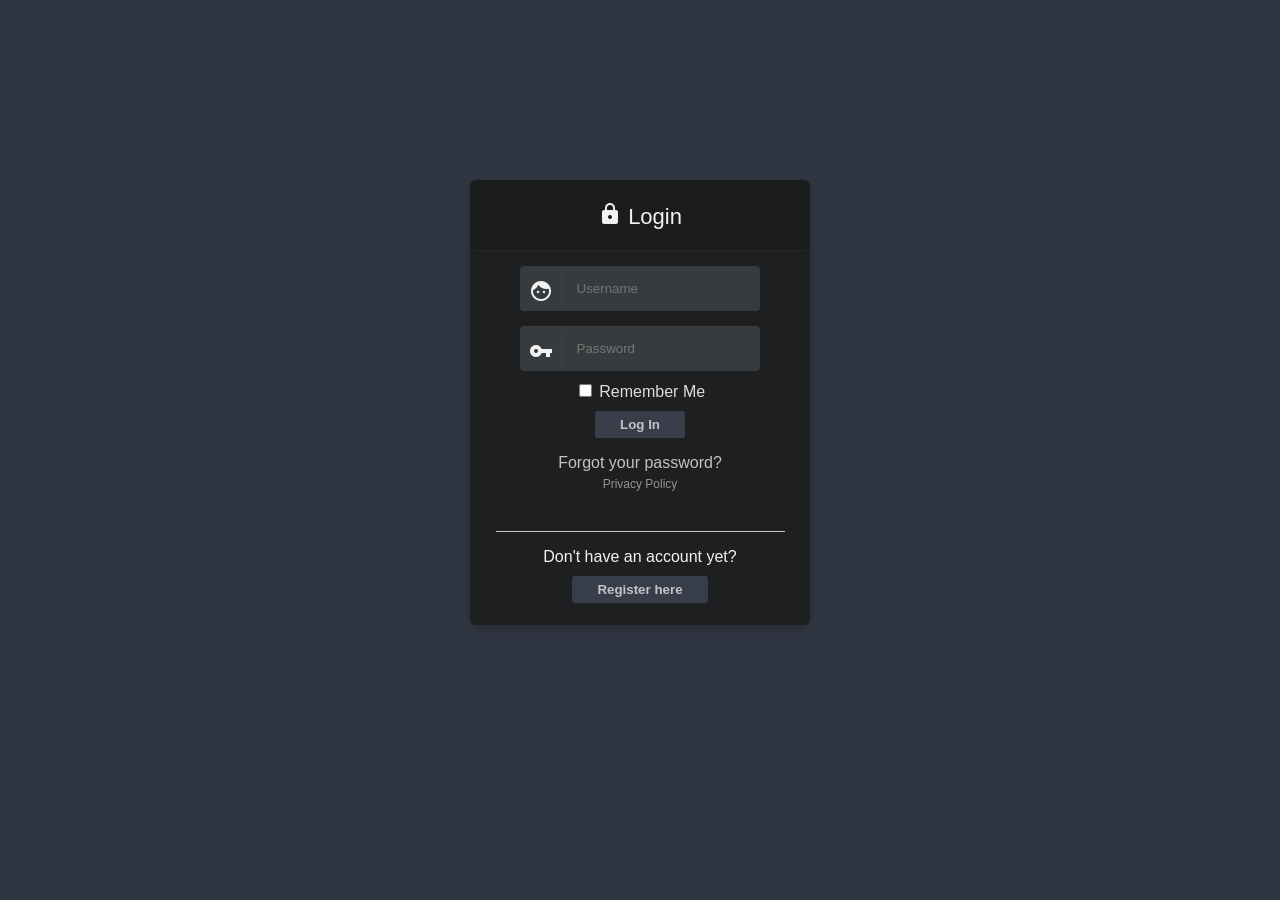
<file: login/index.html>
<html>

<head>
    <meta charset="UTF-8">
    <title>Login</title>
    <meta name="description" content="Login - Register Template">
    <meta name="author" content="Lorenzo Angelino aka MrLolok">
    <meta name="viewport" content="width=device-width, initial-scale=1.0">
    <link href="https://fonts.googleapis.com/icon?family=Material+Icons" rel="stylesheet">
    <link rel="stylesheet" href="style.css">
    <style>
        body {
            background-color: #303641;
        }
    </style>
</head>

<body>
    <div id="container-login">
        <div id="title">
            <i class="material-icons lock">lock</i> Login
        </div>

        <form>
            <div class="input">
                <div class="input-addon">
                    <i class="material-icons">face</i>
                </div>
                <input id="username" placeholder="Username" type="text" required class="validate" autocomplete="off">
            </div>

            <div class="clearfix"></div>

            <div class="input">
                <div class="input-addon">
                    <i class="material-icons">vpn_key</i>
                </div>
                <input id="password" placeholder="Password" type="password" required class="validate" autocomplete="off">
            </div>

            <div class="remember-me">
                <input type="checkbox">
                <span style="color: #DDD">Remember Me</span>
            </div>

            <input type="submit" value="Log In" />
        </form>

        <div class="forgot-password">
            <a href="#">Forgot your password?</a>
        </div>
        <div class="privacy">
            <a href="#">Privacy Policy</a>
        </div>

        <div class="register">
            Don't have an account yet?
            <a href="#"><button id="register-link">Register here</button></a>
        </div>
    </div>
</body>
</file>
<file: login/style.css>
body {
    margin: 0;
    padding: 0;
    font-family: 'Raleway', sans-serif;
    color: #F2F2F2;
}

#container-login {
    background-color: #1D1F20;
    position: relative;
    top: 20%;
    margin: auto;
    width: 340px;
    height: 445px;
    border-radius: 0.35em;
    box-shadow: 0 3px 10px 0 rgba(0, 0, 0, 0.2);
    text-align: center;
}

#container-register {
    background-color: #1D1F20;
    position: relative;
    top: 20%;
    margin: auto;
    width: 340px;
    height: 480px;
    border-radius: 0.35em;
    box-shadow: 0 3px 10px 0 rgba(0, 0, 0, 0.2);
    text-align: center;
}

#title {
    position: relative;
    background-color: #1A1C1D;
    width: 100%;
    padding: 20px 0px;
    border-radius: 0.35em;
    font-size: 22px;
    border-bottom: 1px solid rgba(255, 255, 255, 0.05);
}

.lock {
	position: relative;
	top: 2px;
}

.input {
    margin: auto;
    width: 240px;
    border-radius: 4px;
    background-color: #373b3d;
    padding: 8px 0px;
    margin-top: 15px;
}

.input-addon {
    float: left;
    background-color: #373b3d;
    border: 1px solid #373b3d;
    padding: 4px 8px;
    border-right: 1px solid rgba(255, 255, 255, 0.05);
}

input[type=checkbox] {
    cursor: pointer;
}

input[type=text] {
    color: #949494;
    margin: 0;
    background-color: #373b3d;
    border: 1px solid #373b3d;
    padding: 6px 0px;
    border-radius: 3px;
}

input[type=text]:focus {
    border: 1px solid #373b3d;
}

input[type=password] {
    color: #949494;
    margin: 0;
    background-color: #373b3d;
    border: 1px solid #373b3d;
    padding: 6px 0px;
    border-radius: 3px;
}

input[type=password]:focus {
    border: 1px solid #373b3d;
}

input[type=email] {
    color: #949494;
    margin: 0;
    background-color: #373b3d;
    border: 1px solid #373b3d;
    padding: 6px 0px;
    border-radius: 3px;
}

input[type=email]:focus {
    border: 1px solid #373b3d;
}

.forgot-password {
    position: relative;
    bottom: 0%;
}

.forgot-password a:link {
    color: #C1C3C6;
    text-decoration: none;
}

.forgot-password a:visited {
    color: #C1C3C6;
    text-decoration: none;
}

.forgot-password a:hover {
    color: #FFF;
    transition: color 1s;
}

.privacy {
    margin-top: 5px;
    position: relative;
    font-size: 12px;
    bottom: 0%;
}

.privacy a:link {
    color: #949494;
    text-decoration: none;
}

.privacy a:visited {
    color: #949494;
    text-decoration: none;
}

.privacy a:hover {
    color: #C1C3C6;
    transition: color 1s;
}

*:focus {
    outline: none;
}

.remember-me {
    margin: 10px 0;
}

input[type=submit] {
    padding: 6px 25px;
    background: #373E4A;
    color: #C1C3C6;
    font-weight: bold;
    border: 0 none;
    cursor: pointer;
    border-radius: 3px;
}

.register {
    margin: auto;
    padding: 16px 0;
    text-align: center;
    margin-top: 40px;
    width: 85%;
    border-top: 1px solid #C1C3C6;
}

.clearfix {
    clear: both;
}

#register-link {
    margin-top: 10px;
    padding: 6px 25px;
    background: #373E4A;
    color: #C1C3C6;
    font-weight: bold;
    border: 0 none;
    cursor: pointer;
    border-radius: 3px;
}
</file>
